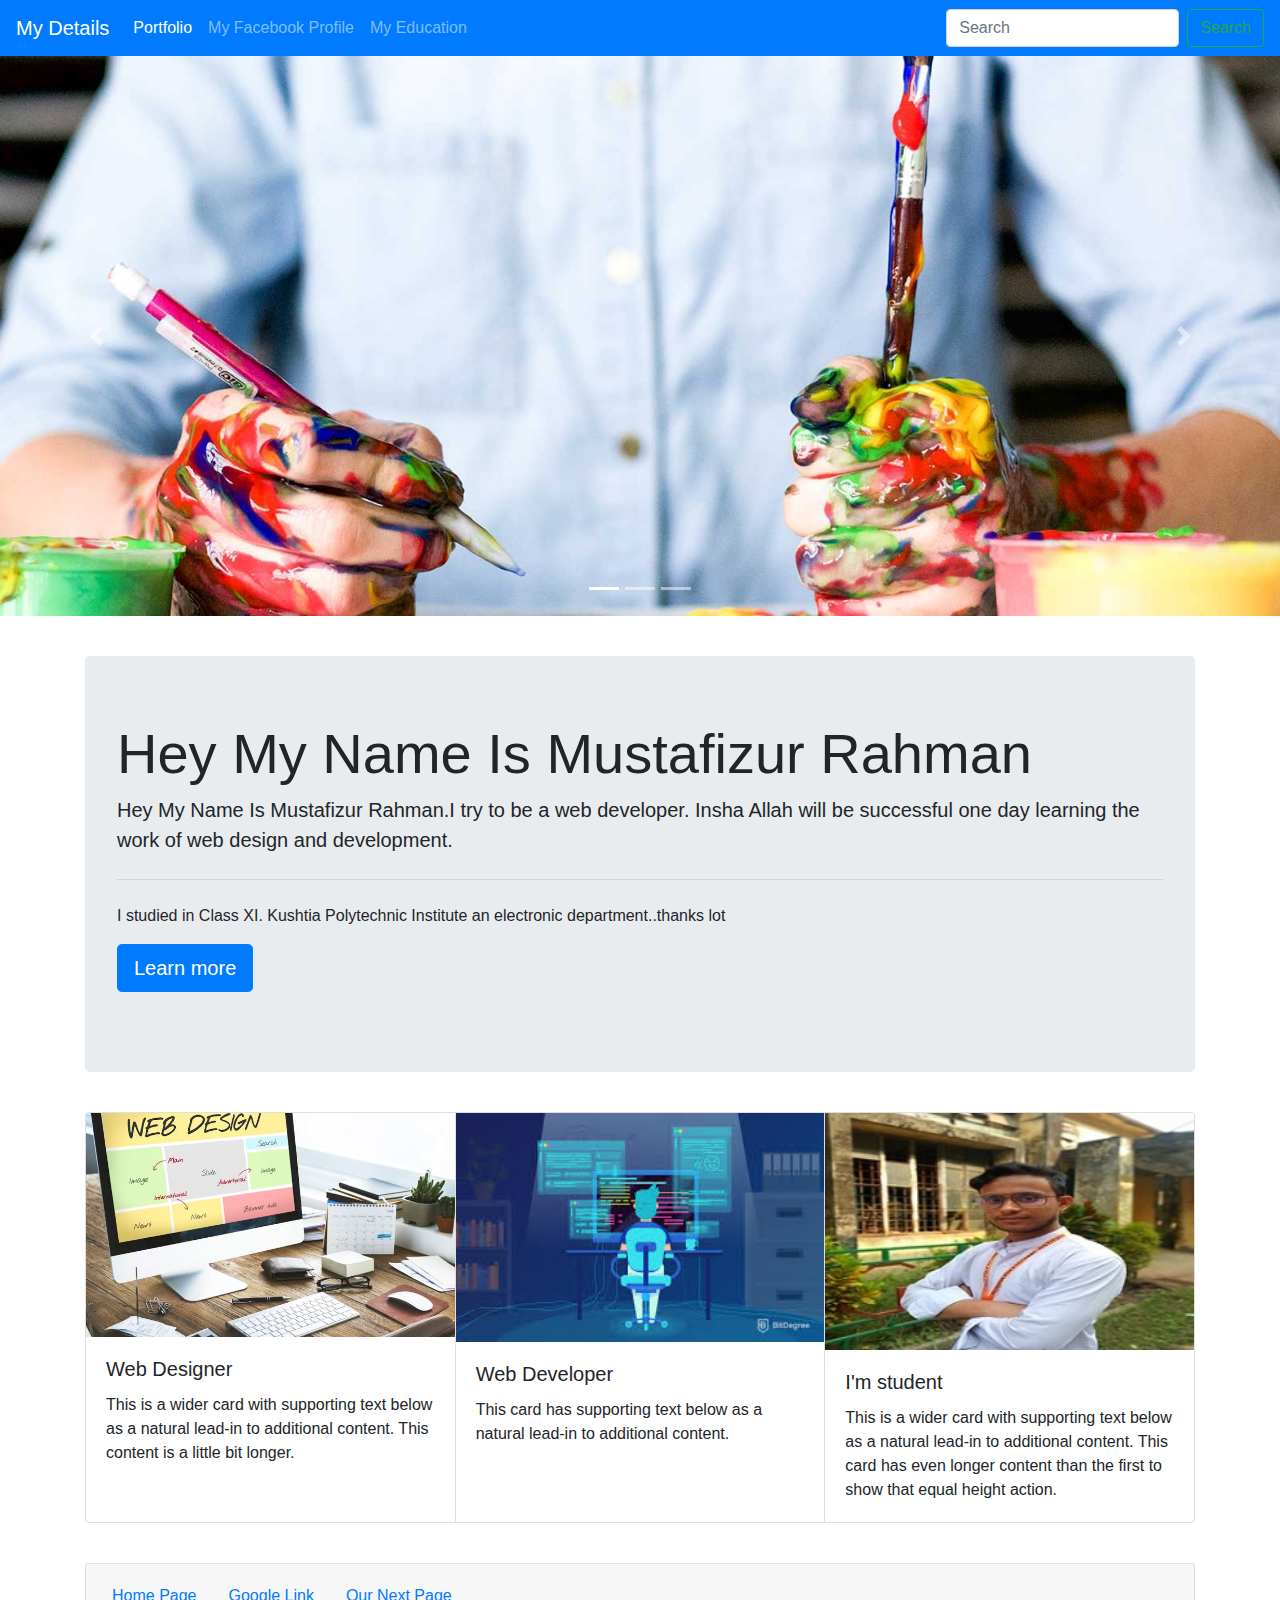
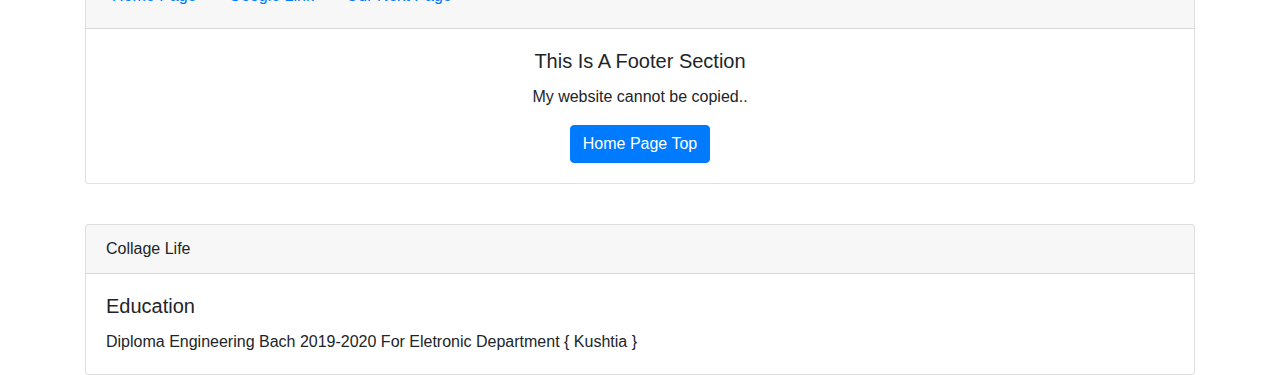
<file: index.html>
<!doctype html>
<html lang="en">
  <head>
    <!-- Required meta tags -->
    <meta charset="utf-8">
    <meta name="viewport" content="width=device-width, initial-scale=1, shrink-to-fit=no">

    <!-- Bootstrap CSS -->
    <link rel="stylesheet" href="https://maxcdn.bootstrapcdn.com/bootstrap/4.0.0/css/bootstrap.min.css" integrity="sha384-Gn5384xqQ1aoWXA+058RXPxPg6fy4IWvTNh0E263XmFcJlSAwiGgFAW/dAiS6JXm" crossorigin="anonymous">

    <title>This Is My Portfolio Web Site</title>

    <link rel="stylesheet" href="style.css">

  </head>
  <body>

    <!--navbar section start -->

    <nav class="navbar navbar-expand-lg navbar-dark bg-primary sticky-top">
      <button class="navbar-toggler" type="button" data-toggle="collapse" data-target="#navbarTogglerDemo01" aria-controls="navbarTogglerDemo01" aria-expanded="false" aria-label="Toggle navigation">
        <span class="navbar-toggler-icon"></span>
      </button>
      <div class="collapse navbar-collapse" id="navbarTogglerDemo01">
        <a class="navbar-brand" href="#mydetails">My Details</a>
        <ul class="navbar-nav mr-auto mt-2 mt-lg-0">
          <li class="nav-item active">
            <a class="nav-link" href="#portfolio">Portfolio<span class="sr-only">(current)</span></a>
          </li>
          <li class="nav-item">
            <a class="nav-link" href="https://www.facebook.com/profile.php?id=100013115866150">My Facebook Profile</a>
          </li>
          <li class="nav-item">
            <a class="nav-link" href="#">My Education</a>
          </li>
        </ul>
        <form class="form-inline my-2 my-lg-0">
          <input class="form-control mr-sm-2" type="search" placeholder="Search" aria-label="Search">
          <button class="btn btn-outline-success my-2 my-sm-0" type="submit">Search</button>
        </form>
      </div>
    </nav>

 <!--navbar section close -->


 <!--slider section start-->

      <div id="carouselExampleIndicators" class="carousel slide" data-ride="carousel">
        <ol class="carousel-indicators">
          <li data-target="#carouselExampleIndicators" data-slide-to="0" class="active"></li>
          <li data-target="#carouselExampleIndicators" data-slide-to="1"></li>
          <li data-target="#carouselExampleIndicators" data-slide-to="2"></li>
        </ol>
        <div class="carousel-inner">
          <div class="carousel-item active">
            <img class="d-block w-100" src="image/hero-bg.jpg" alt="First slide">
          </div>
          <div class="carousel-item">
            <img class="d-block w-100" src="image/hero-bg-1.jpg" alt="Second slide">
          </div>
          <div class="carousel-item">
            <img class="d-block w-100" src="image/hero-bg-2.jpg" alt="Third slide">
          </div>
        </div>
        <a class="carousel-control-prev" href="#carouselExampleIndicators" role="button" data-slide="prev">
          <span class="carousel-control-prev-icon" aria-hidden="true"></span>
          <span class="sr-only">Previous</span>
        </a>
        <a class="carousel-control-next" href="#carouselExampleIndicators" role="button" data-slide="next">
          <span class="carousel-control-next-icon" aria-hidden="true"></span>
          <span class="sr-only">Next</span>
        </a>
      </div>
 <!--slider section close-->




<!--section close-->

      <div class="container">
        <div id="mydetails" class="jumbotron">
          <h1 class="display-4">Hey My Name Is Mustafizur Rahman</h1>
          <p class="lead">Hey My Name Is Mustafizur Rahman.I try to be a web developer. Insha Allah will be successful one day learning the work of web design and development.</p>
          <hr class="my-4">
          <p>I studied in Class XI. Kushtia Polytechnic Institute an electronic department..thanks lot</p>
          <p class="lead">
            <a class="btn btn-primary btn-lg" href="#" role="button">Learn more</a>
          </p>
        </div>
      </div>

      <div class="container">
        <div id="portfolio" class="card-group">
          <div class="card">
            <img class="card-img-top" src="image/images.jpg" alt="Card image cap">
            <div class="card-body">
              <h5 class="card-title">Web Designer</h5>
              <p class="card-text">This is a wider card with supporting text below as a natural lead-in to additional content. This content is a little bit longer.</p>
            </div>
          </div>
          <div class="card">
            <img class="card-img-top" src="image/index.jpg" alt="Card image cap">
            <div class="card-body">
              <h5 class="card-title">Web Developer</h5>
              <p class="card-text">This card has supporting text below as a natural lead-in to additional content.</p>
            </div>
          </div>
          <div class="card">
            <img class="card-img-top" src="image/76_n.jpg" alt="Card image cap">
            <div class="card-body">
              <h5 class="card-title">I'm student</h5>
              <p class="card-text">This is a wider card with supporting text below as a natural lead-in to additional content. This card has even longer content than the first to show that equal height action.</p>
            </div>
          </div>
        </div>
      </div>
<!--section close-->





<!--footer section start-->
      <div class="container">
        <div class="card text-center">
          <div class="card-header">
            <ul class="nav nav-pills card-header-pills">
              <li class="nav-item">
                <a class="nav-link" href="#">Home Page</a>
              </li>
              <li class="nav-item">
                <a class="nav-link" href="https://www.google.com
                ">Google Link</a>
              </li>
              <li class="nav-item">
                <a class="nav-link" href="next_page.html">Our Next Page</a>
              </li>
            </ul>
          </div>
          <div class="card-body">
            <h5 class="card-title">This Is A Footer Section</h5>
            <p class="card-text">My website cannot be copied..</p>
            <a href="#" class="btn btn-primary">Home Page Top</a>
          </div>
        </div>
      </div>

<!--footer section close-->


<div class="container">

    <div class="card">
            <div class="card-header">
                Collage Life
            </div>
            <div class="card-body">
              <h5 class="card-title">Education</h5>
              <p class="card-text">Diploma Engineering Bach 2019-2020 For Eletronic Department { Kushtia } </p>
            </div>
     </div>             
</div>


    <!-- Optional JavaScript -->
    <!-- jQuery first, then Popper.js, then Bootstrap JS -->
    <script src="https://code.jquery.com/jquery-3.2.1.slim.min.js" integrity="sha384-KJ3o2DKtIkvYIK3UENzmM7KCkRr/rE9/Qpg6aAZGJwFDMVNA/GpGFF93hXpG5KkN" crossorigin="anonymous"></script>
    <script src="https://cdnjs.cloudflare.com/ajax/libs/popper.js/1.12.9/umd/popper.min.js" integrity="sha384-ApNbgh9B+Y1QKtv3Rn7W3mgPxhU9K/ScQsAP7hUibX39j7fakFPskvXusvfa0b4Q" crossorigin="anonymous"></script>
    <script src="https://maxcdn.bootstrapcdn.com/bootstrap/4.0.0/js/bootstrap.min.js" integrity="sha384-JZR6Spejh4U02d8jOt6vLEHfe/JQGiRRSQQxSfFWpi1MquVdAyjUar5+76PVCmYl" crossorigin="anonymous"></script>
  </body>
</html>
</file>
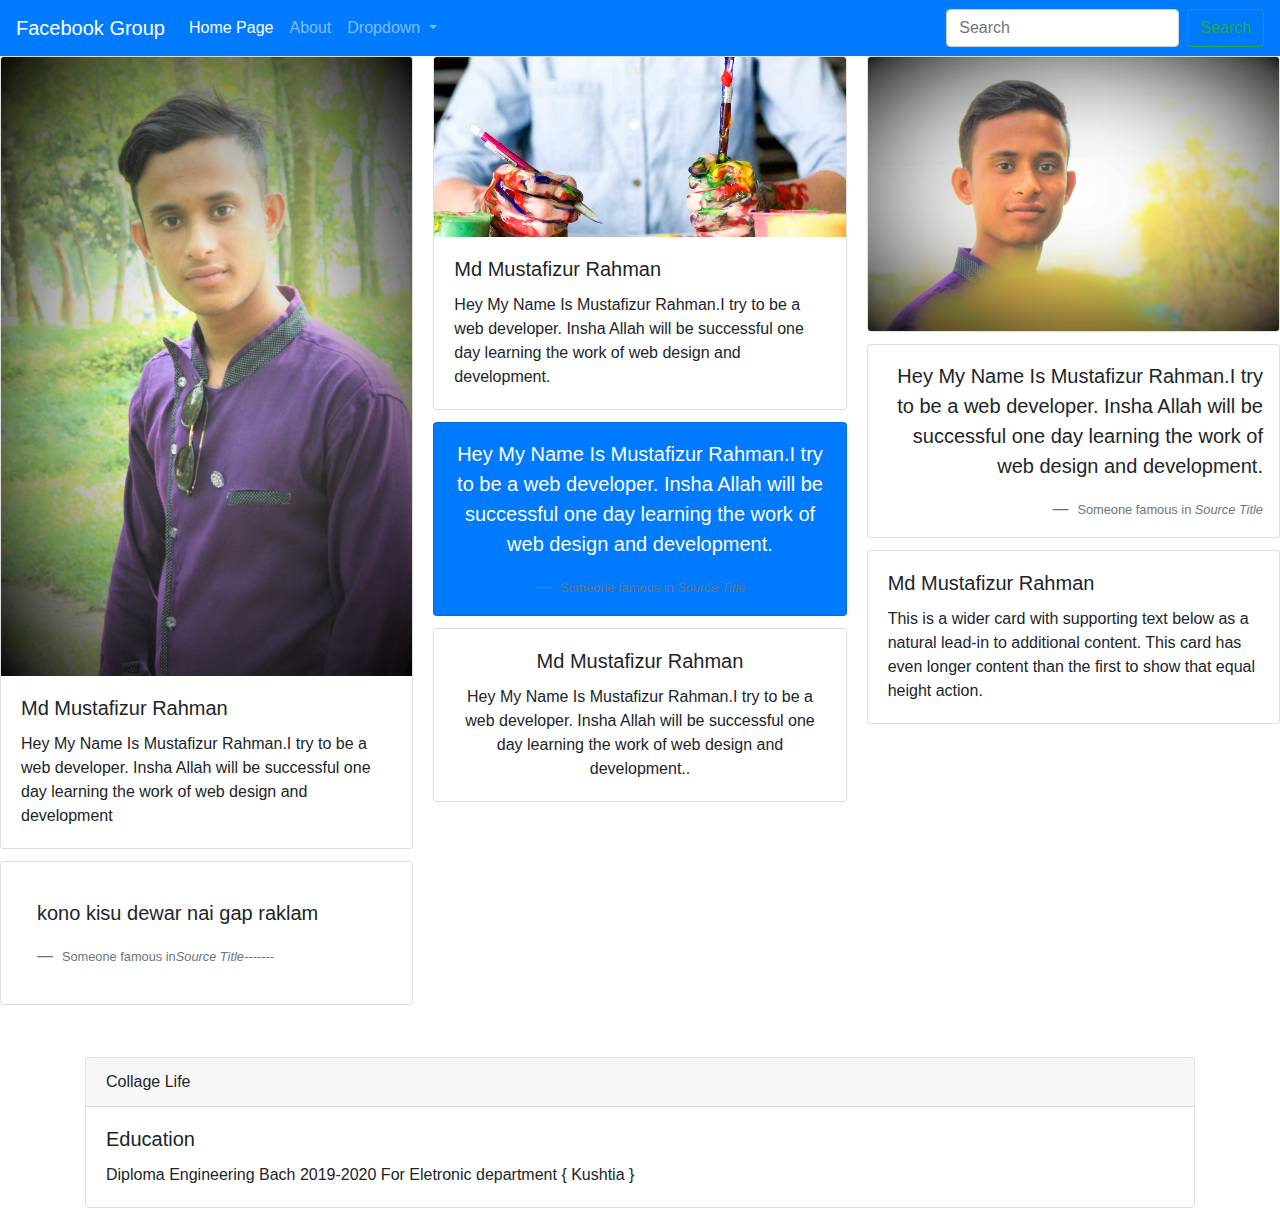
<file: next_page.html>
<!doctype html>
<html lang="en">
  <head>
    <!-- Required meta tags -->
    <meta charset="utf-8">
    <meta name="viewport" content="width=device-width, initial-scale=1, shrink-to-fit=no">

    <!-- Bootstrap CSS -->
    <link rel="stylesheet" href="https://maxcdn.bootstrapcdn.com/bootstrap/4.0.0/css/bootstrap.min.css" integrity="sha384-Gn5384xqQ1aoWXA+058RXPxPg6fy4IWvTNh0E263XmFcJlSAwiGgFAW/dAiS6JXm" crossorigin="anonymous">

    <title>My Portfolio Second Page</title>
    <link rel="stylesheet" href="style.css">
  </head>
  <body>


        <!--navbar section start -->

        <nav class="navbar navbar-expand-lg navbar-dark bg-primary sticky-top">
                <a class="navbar-brand" href="https://www.facebook.com/groups/2045714238815121/">Facebook Group</a>
                <button class="navbar-toggler" type="button" data-toggle="collapse" data-target="#navbarSupportedContent" aria-controls="navbarSupportedContent" aria-expanded="false" aria-label="Toggle navigation">
                  <span class="navbar-toggler-icon"></span>
                </button>
              
                <div class="collapse navbar-collapse" id="navbarSupportedContent">
                  <ul class="navbar-nav mr-auto">
                    <li class="nav-item active">
                      <a class="nav-link" href="index.html">Home Page<span class="sr-only">(current)</span></a>
                    </li>
                    <li class="nav-item">
                      <a class="nav-link" href="#">About</a>
                    </li>
                    <li class="nav-item dropdown">
                      <a class="nav-link dropdown-toggle" href="#" id="navbarDropdown" role="button" data-toggle="dropdown" aria-haspopup="true" aria-expanded="false">
                        Dropdown
                      </a>
                      <div class="dropdown-menu" aria-labelledby="navbarDropdown">
                        <a class="dropdown-item" href="#">Action</a>
                        <a class="dropdown-item" href="#">Another action</a>
                        <div class="dropdown-divider"></div>
                        <a class="dropdown-item" href="#">Something else here</a>
                      </div>
                    </li>
                  </ul>
                  <form class="form-inline my-2 my-lg-0">
                    <input class="form-control mr-sm-2" type="search" placeholder="Search" aria-label="Search">
                    <button class="btn btn-outline-success my-2 my-sm-0" type="submit">Search</button>
                  </form>
                </div>
              </nav>
           <!--navbar section close -->

<!--card columns starts-->
    <div class="card-columns">
        <div class="card">
          <img class="card-img-top" src="image/IMG_9914.jpg" alt="Card image cap">
          <div class="card-body">
            <h5 class="card-title">Md Mustafizur Rahman</h5>
            <p class="card-text">Hey My Name Is Mustafizur Rahman.I try to be a web developer. Insha Allah will be successful one day learning the work of web design and development</p>
          </div>
        </div>
        <div class="card p-3">
          <blockquote class="blockquote mb-0 card-body">
            <p>kono kisu dewar nai gap raklam</p>
            <footer class="blockquote-footer">
              <small class="text-muted">
                Someone famous in<cite title="Source Title">Source Title-------</cite>
              </small>
            </footer>
          </blockquote>
        </div>
        <div class="card">
          <img class="card-img-top" src="image/hero-bg.jpg" alt="Card image cap">
          <div class="card-body">
            <h5 class="card-title">Md Mustafizur Rahman</h5>
            <p class="card-text">Hey My Name Is Mustafizur Rahman.I try to be a web developer. Insha Allah will be successful one day learning the work of web design and development.</p>
          </div>
        </div>
        <div class="card bg-primary text-white text-center p-3">
          <blockquote class="blockquote mb-0">
            <p>Hey My Name Is Mustafizur Rahman.I try to be a web developer. Insha Allah will be successful one day learning the work of web design and development.</p>
            <footer class="blockquote-footer">
              <small>
                Someone famous in <cite title="Source Title">Source Title</cite>
              </small>
            </footer>
          </blockquote>
        </div>
        <div class="card text-center">
          <div class="card-body">
            <h5 class="card-title">Md Mustafizur Rahman</h5>
            <p class="card-text">Hey My Name Is Mustafizur Rahman.I try to be a web developer. Insha Allah will be successful one day learning the work of web design and development..</p>
          </div>
        </div>
        <div class="card">
          <img class="card-img" src="image/IMG_0140.JPG" alt="Card image">
        </div>
        <div class="card p-3 text-right">
          <blockquote class="blockquote mb-0">
            <p>Hey My Name Is Mustafizur Rahman.I try to be a web developer. Insha Allah will be successful one day learning the work of web design and development.</p>
            <footer class="blockquote-footer">
              <small class="text-muted">
                Someone famous in <cite title="Source Title">Source Title</cite>
              </small>
            </footer>
          </blockquote>
        </div>
        <div class="card">
          <div class="card-body">
            <h5 class="card-title">Md Mustafizur Rahman</h5>
            <p class="card-text">This is a wider card with supporting text below as a natural lead-in to additional content. This card has even longer content than the first to show that equal height action.</p>
          </div>
        </div>
      </div>
<!--card columns close-->


<div class="container">

        <div class="card">
                <div class="card-header">
                  Collage Life
                </div>
                <div class="card-body">
                  <h5 class="card-title">Education</h5>
                  <p class="card-text">Diploma Engineering Bach 2019-2020 For Eletronic department { Kushtia } </p>
                </div>
         </div>             
    </div>
    



    <!-- Optional JavaScript -->
    <!-- jQuery first, then Popper.js, then Bootstrap JS -->
    <script src="https://code.jquery.com/jquery-3.2.1.slim.min.js" integrity="sha384-KJ3o2DKtIkvYIK3UENzmM7KCkRr/rE9/Qpg6aAZGJwFDMVNA/GpGFF93hXpG5KkN" crossorigin="anonymous"></script>
    <script src="https://cdnjs.cloudflare.com/ajax/libs/popper.js/1.12.9/umd/popper.min.js" integrity="sha384-ApNbgh9B+Y1QKtv3Rn7W3mgPxhU9K/ScQsAP7hUibX39j7fakFPskvXusvfa0b4Q" crossorigin="anonymous"></script>
    <script src="https://maxcdn.bootstrapcdn.com/bootstrap/4.0.0/js/bootstrap.min.js" integrity="sha384-JZR6Spejh4U02d8jOt6vLEHfe/JQGiRRSQQxSfFWpi1MquVdAyjUar5+76PVCmYl" crossorigin="anonymous"></script>
  </body>
</html>
</file>
<file: style.css>
.container{
    margin-top:40px;
  }
</file>
